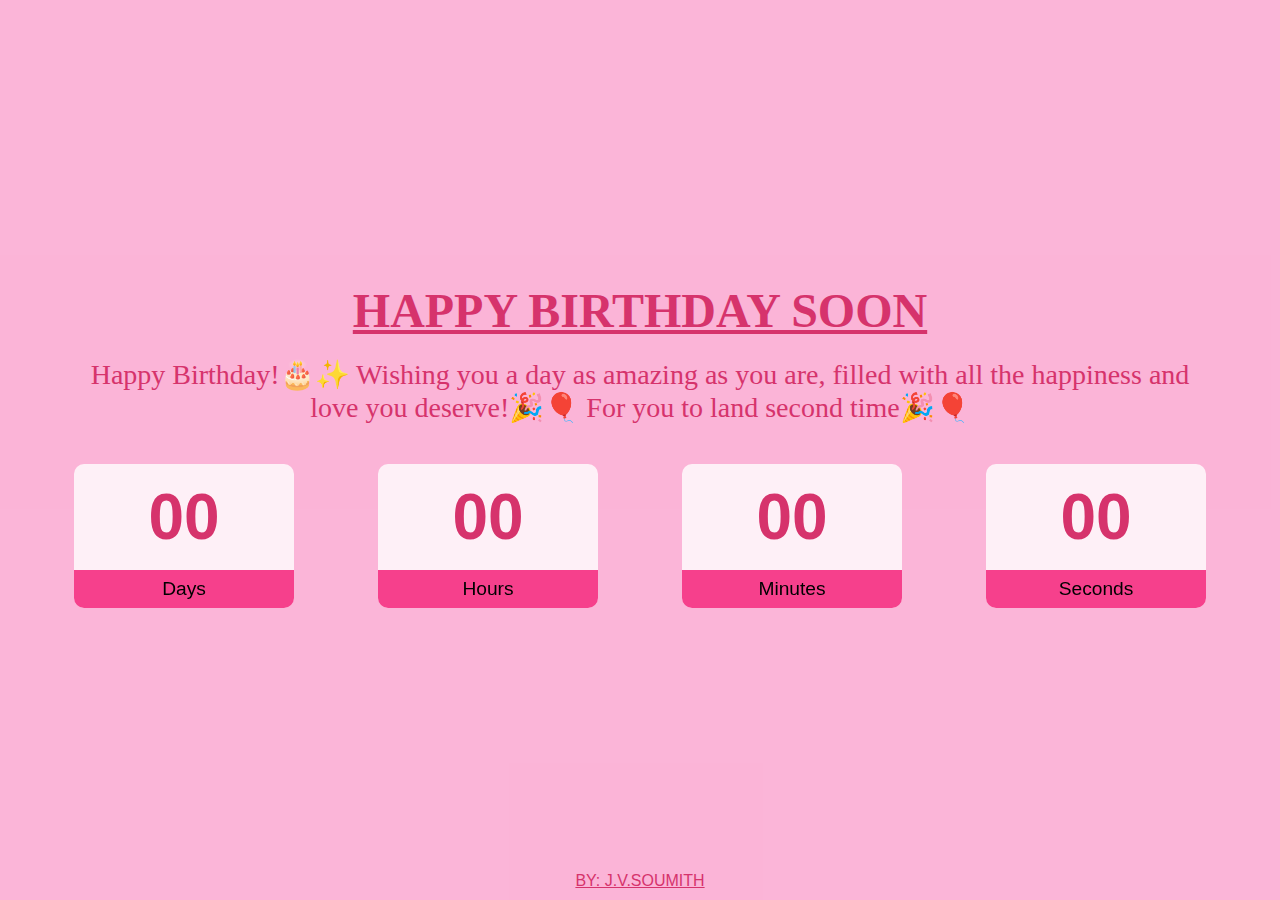
<file: index.html>
<!DOCTYPE html>
<html lang="en">
<head>
    <meta charset="UTF-8">
    <meta http-equiv="X-UA-Compatible" content="IE=edge">
    <meta name="viewport" content="width=device-width, initial-scale=1.0">
    <title>Birthday Card</title>
    <style>
        * {
            margin: 0;
            padding: 0;
            box-sizing: border-box;
            font-family: Arial, sans-serif;
        }

        body {
    width: 100%;
    height: 100vh;

    background-size: cover; /* Ensures the image covers the entire viewport */
    background-attachment: fixed; /* Keeps the background image fixed during scroll */
    background-position: center center; /* Centers the image in the viewport */
    background-color: rgb(253, 169, 211); /* Fallback color */
    display: flex;
    justify-content: center;
    align-items: center;
    text-align: center;
    color: #fff;
    position: relative;
}

footer {
    position: absolute;
    bottom: 10px; /* Adjust this value as needed */
    left: 50%;
    transform: translateX(-50%);
    font-family: Arial, sans-serif;
    color: #d6336c; /* Matches the color scheme */
    font-size: 1rem; /* Adjust size as needed */
    text-align: center;
    z-index: 1;
}

        .overlay {
            position: absolute;
            top: 0;
            left: 0;
            width: 100%;
            height: 100%;
            background: rgba(250, 189, 219, 0.6); /* Semi-transparent pink overlay */
            z-index: 0;
        }

        .wrapper {
            width: 90%;
            max-width: 1200px;
            margin: 0 auto;
            position: relative;
            z-index: 1;
        }

        .heading {
            font-family: 'Pacifico', cursive;
            color: #d6336c;
            font-size: 3rem; /* Increased font size */
            margin-bottom: 20px;
            text-align: center;
            text-decoration: underline;
        }

        .description {
            font-family: 'Pacifico', cursive;
            color: #d6336c;
            font-size: 1.75rem; /* Increased font size */
            margin-bottom: 30px;
        }

        .timer {
            display: flex;
            justify-content: space-between;
            flex-wrap: wrap;
        }

        .sub_timer {
            flex: 1 1 22%;
            max-width: 220px;
            margin: 10px;
            background: rgba(255, 255, 255, 0.8); /* Slightly transparent background for readability */
            backdrop-filter: blur(10px);
            border-radius: 10px;
            overflow: hidden;
        }

        .digit {
            color: #d6336c;
            font-weight: bold;
            font-size: 4rem; /* Increased font size */
            padding: 1rem;
        }

        .digit_name {
            color: #000;
            background: #f6408c;
            padding: 0.5rem;
            font-size: 1.2rem; /* Increased font size */
        }

        @media (max-width: 768px) {
            .heading {
                font-size: 2.5rem;
            }

            .description {
                font-size: 1.25rem;
            }

            .digit {
                font-size: 3rem;
            }

            .digit_name {
                font-size: 1rem;
            }

            .sub_timer {
                flex: 1 1 45%;
                max-width: 100%;
            }
        }

        @media (max-width: 480px) {
            .heading {
                font-size: 2rem;
            }

            .description {
                font-size: 1rem;
            }

            .digit {
                font-size: 2.5rem;
            }

            .digit_name {
                font-size: 0.9rem;
            }

            .sub_timer {
                flex: 1 1 100%;
                max-width: 100%;
            }
        }

    </style>
</head>
<body>

    <div class="overlay"></div>
    <div class="wrapper">
        <h1 class="heading">HAPPY BIRTHDAY SOON</h1>
        <p class="description">Happy Birthday!🎂✨ Wishing you a day as amazing as you are, filled with all the happiness and love you deserve!🎉🎈 For you to land second time🎉🎈</p>

        <div class="timer">
            <div class="sub_timer">
                <h1 id="day" class="digit">00</h1>
                <p class="digit_name">Days</p>
            </div>
            <div class="sub_timer">
                <h1 id="hour" class="digit">00</h1>
                <p class="digit_name">Hours</p>
            </div>
            <div class="sub_timer">
                <h1 id="min" class="digit">00</h1>
                <p class="digit_name">Minutes</p>
            </div>
            <div class="sub_timer">
                <h1 id="sec" class="digit">00</h1>
                <p class="digit_name">Seconds</p>
            </div>
        </div>
    </div>

    <!-- JavaScript -->
    <script>
       
                // Redirect to index3.html if the target date has passed
                window.location.href = 'index3.html';
                return; // Exit the function to stop further execution
         
    </script>
<footer>
    <p><U>BY: J.V.SOUMITH</U></p>
</footer>

</body>
</html>
</file>
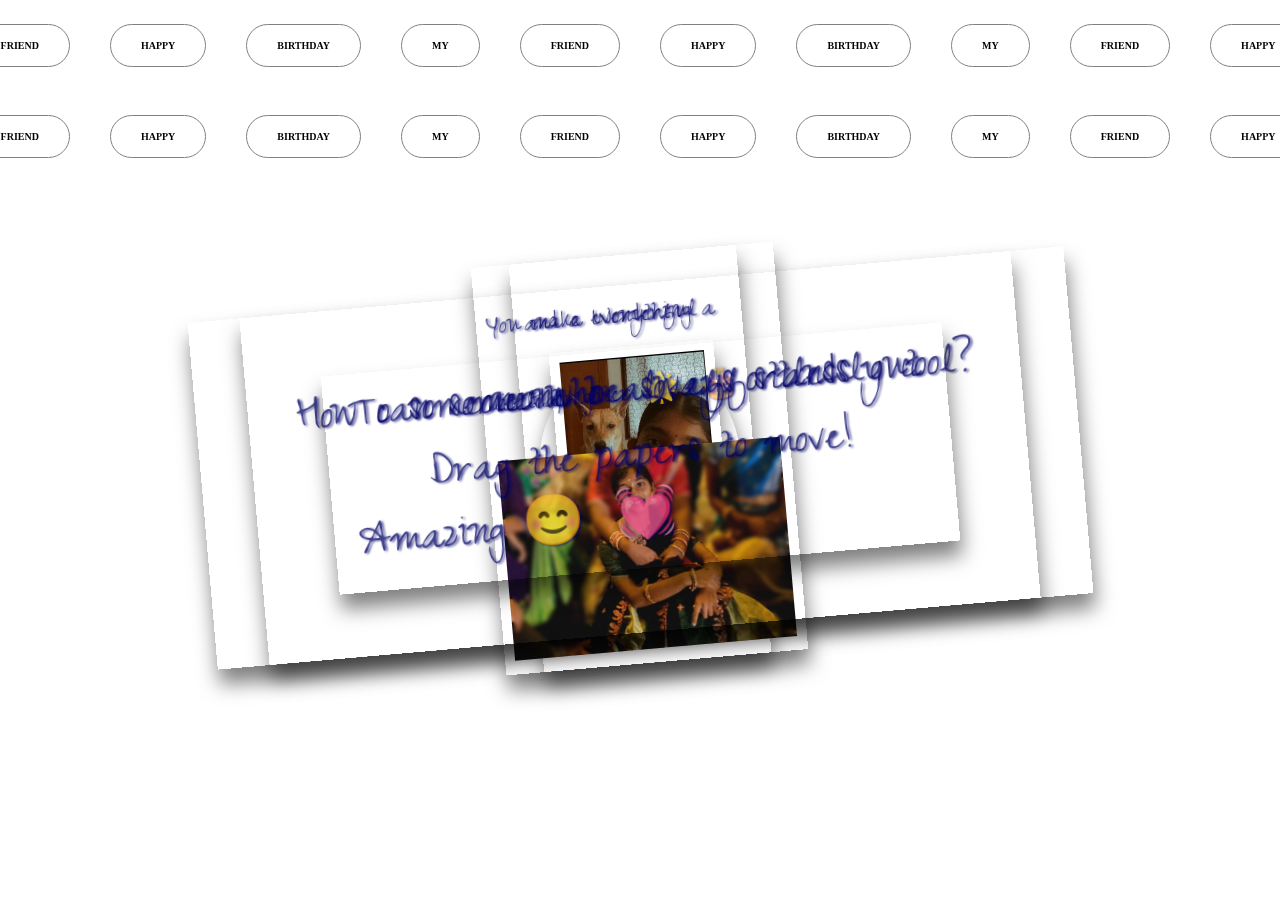
<file: index1.html>
<!DOCTYPE html>
<html lang="en" >
<head>
  <meta charset="UTF-8">
  <title>Sou - Drag Papers ❤️</title>
  <link rel='stylesheet' href='https://fonts.googleapis.com/css2?family=Short+Stack&amp;family=Homemade+Apple&amp;display=swap'><link rel="stylesheet" href="./style.css">

</head>
<body>

<!-- partial:index.partial.html -->
<!-- A pen by Developer Rahul  -->
<div class="paper heart">
</div>

  
<div class="paper image">
  <p> and a Wonderful </p>
    <p>Happy Birthday 🎂  </p>
   <img src="images/1.jpeg" />
</div>

<div class="paper image">
  <p</p>
  <img src="images/2.jpeg" />
</div>

<div class="paper image">
  <p>You make everything a </p>
   <p>little brighter 🌟</p>

  <img src="images/3.jpg" />
</div>



<div class="paper red">
<p class="p1">How can someone be so effortlessly cool? </p>
<center>
   <p class="p2"> 💓 </p>
</center>
</div>

<div class="paper">
<p class="p1">To someone who always stands out  </p>
  <p class="p1">Amazing <span style="color: red !important;">😊</span></p>
</div>

<div class="paper">
<p class="p1">Drag the papers to move!</p>

</div>

<!-- partial -->
  <script  src="./mobile.js"></script>

</body>
<div class="marquee">
    <div class="marquee-box-one">
      <div class="marquee-content-one">
        <h2 class="marquee-text">Happy</h2>
        <h2 class="marquee-text">Birthday</h2>
        <h2 class="marquee-text">My</h2>
        <h2 class="marquee-text">Friend</h2>
         <!-- content-dublicate -->
        <h2 class="marquee-text">Happy</h2>
        <h2 class="marquee-text">Birthday</h2>
        <h2 class="marquee-text">My</h2>
        <h2 class="marquee-text">Friend</h2>
      </div>
      <div class="marquee-content-one">
        <h2 class="marquee-text">Happy</h2>
        <h2 class="marquee-text">Birthday</h2>
        <h2 class="marquee-text">My</h2>
        <h2 class="marquee-text">Friend</h2>
         <!-- content-dublicate -->
        <h2 class="marquee-text">Happy</h2>
        <h2 class="marquee-text">Birthday</h2>
        <h2 class="marquee-text">My</h2>
        <h2 class="marquee-text">Friend</h2>
      </div> <!-- marquee-content -->
    </div> <!-- marquee-box-one -->
  
    <div class="marquee-box-two">
      <div class="marquee-content-two">
        <h2 class="marquee-text">Happy</h2>
        <h2 class="marquee-text">Birthday</h2>
        <h2 class="marquee-text">My</h2>
        <h2 class="marquee-text">Friend</h2>
         <!-- content-dublicate -->
        <h2 class="marquee-text">Happy</h2>
        <h2 class="marquee-text">Birthday</h2>
        <h2 class="marquee-text">My</h2>
        <h2 class="marquee-text">Friend</h2>
      </div>
      <div class="marquee-content-two">
        <h2 class="marquee-text">Happy</h2>
        <h2 class="marquee-text">Birthday</h2>
        <h2 class="marquee-text">My</h2>
        <h2 class="marquee-text">Friend</h2>
         <!-- content-dublicate -->
        <h2 class="marquee-text">Happy</h2>
        <h2 class="marquee-text">Birthday</h2>
        <h2 class="marquee-text">My</h2>
        <h2 class="marquee-text">Friend</h2>
      </div> <!-- marquee-content -->
    </div> <!-- marquee-box-two -->
  </div> <!-- marquee -->
</html>
</file>
<file: style.css>
@import url('https://fonts.googleapis.com/css2?family=Zeyada&display=swap');




body {
  height: 100vh;
  display: flex;
  align-items: center;
  justify-content: center;

  background-size: 1000px;
  background-image: url("https://www.psdgraphics.com/wp-content/uploads/2022/01/white-math-paper-texture.jpg");
  background-position: center center;
}

.paper {
  background-image: url("https://i0.wp.com/textures.world/wp-content/uploads/2018/10/2-Millimeter-Paper-Background-copy.jpg?ssl=1");
  background-size: 500px;
  background-position: center center;
  padding: 20px 100px;
/*  min-width: 800px; */
  
  transform: rotateZ(-5deg);
  box-shadow: 1px 15px 20px 0px rgba(0,0,0,0.5);
  
  position: absolute;
}

.paper.heart {
  position: relative;
  width: 200px;
  height: 200px;
  padding: 0;
  border-radius: 50%;
}

.paper.image {
  padding: 10px;
}
.paper.image p {
  font-size: 30px;
}

img {
  max-height: 200px;
  width: 100%;
  user-select: none;
}

.paper.heart::after {
  content: "";
  background-image: url('https://cdn.pixabay.com/photo/2023/03/06/10/17/ai-generated-7833195_1280.jpg');
  width: 100%;
  height: 100%;
  position: absolute;
  top: 0;
  left: 0;
  background-size: 160px;
  background-position: center center;
  background-repeat: no-repeat;
  opacity: 100%;

}

p {
  font-family: 'Zeyada';
  font-size: 50px;
  color: rgb(0,0,100);
  opacity: 0.75;
  user-select: none;
  
   filter: drop-shadow(2px 1.5px 1px rgba(0,0,105,0.9));
}
@import url('https://fonts.googleapis.com/css2?family=Lora:ital@0;1&family=Public+Sans:wght@100&display=swap');

.marquee {
  position: fixed;
  top: 0;
  
    margin: 0em 10px;
}
.marquee-box-one {
    overflow: hidden;
    position: relative;
    display: flex;
    align-items: center;
    margin: 1.5em 0 0 0;
}
.marquee-content-one {
    display: flex;
    gap: 40px;
    padding: 0 20px;
    animation: scroll-one 30s linear infinite;
}
.marquee-box-two {
    overflow: hidden;
    position: relative;
    display: flex;
    align-items: center;
    margin: 3em 0 6em 0;
}
.marquee-content-two {
    display: flex;
    gap: 40px;
    padding: 0 20px;
    animation: scroll-two 30s linear infinite;
}
.marquee-text {
    white-space: nowrap;
    text-transform: uppercase;
    font-size: 10px;
    font-weight: 100;
    flex-shrink: 0;
    margin: 0;
    padding: 15px 30px;
    border: 1px solid grey;
    border-radius: 50px;
    color: black;
    font-weight: bold;
    background-image: url("https://i0.wp.com/textures.world/wp-content/uploads/2018/10/2-Millimeter-Paper-Background-copy.jpg?ssl=1");
    display: flex;
    align-items: center;
    user-select: none;
}
.marquee-text:hover {
    background-color: #31393F;
    border: 1px solid #31393F;
}

@keyframes scroll-one {
    0% { transform: translateX(0); }
    100% { transform: translateX(-100%); }
}
@keyframes scroll-two {
    0% { transform: translateX(-100%); }
    100% { transform: translateX(0); }
}
</file>
